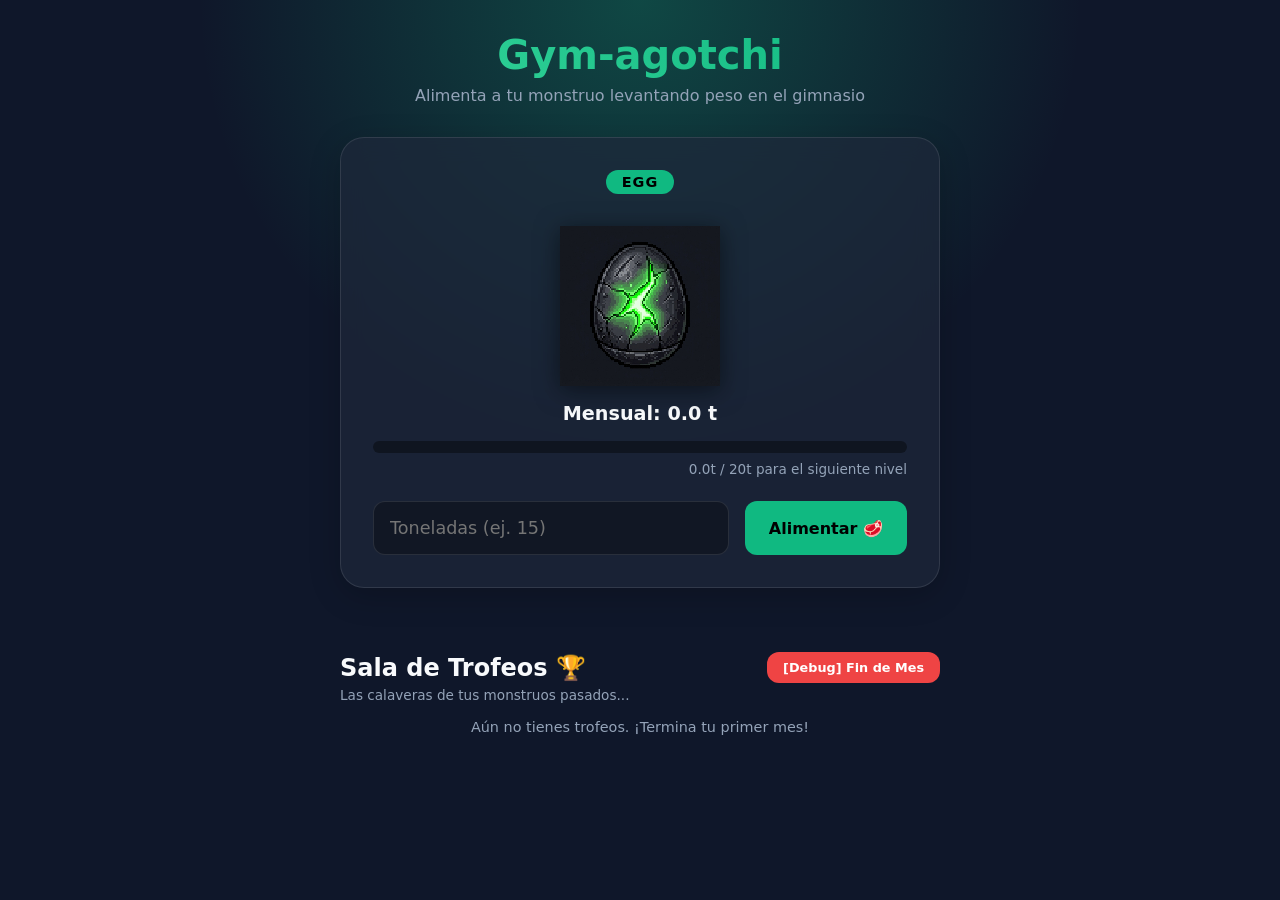
<file: index.html>
<!DOCTYPE html>
<html lang="es">
<head>
  <meta charset="UTF-8">
  <meta name="viewport" content="width=device-width, initial-scale=1.0, maximum-scale=1.0, user-scalable=no">
  <meta name="theme-color" content="#121212">
  <title>Gym-agotchi</title>
  <link rel="manifest" href="manifest.json">
  <link rel="stylesheet" href="css/style.css">
</head>
<body>
  <div class="container">
    <header>
      <h1>Gym-agotchi</h1>
      <div class="subtitle">Alimenta a tu monstruo levantando peso en el gimnasio</div>
    </header>

    <!-- Monster Card -->
    <div class="card">
      <div class="level-badge" id="level-name">Egg</div>
      
      <div class="monster-stage" id="monster-container">
        <!-- Image or emoji will be injected here -->
      </div>

      <div style="font-weight: bold; font-size: 1.2rem; margin-bottom: 1rem;" id="current-volume">Mensual: 0 t</div>

      <div class="progress-container">
        <div class="progress-bar" id="progress-bar"></div>
      </div>
      <div class="progress-text" id="progress-text">0t / 20t</div>

      <div class="input-group">
        <input type="number" id="volume-input" placeholder="Toneladas (ej. 15)" step="0.1" min="0">
        <button id="feed-btn">Alimentar 🥩</button>
      </div>
    </div>

    <!-- Trophy Room -->
    <div class="trophy-room">
      <div style="display:flex; justify-content:space-between; align-items:center;">
        <h2>Sala de Trofeos 🏆</h2>
        <button class="btn-danger" id="end-month-btn" style="padding: 0.5rem 1rem; font-size: 0.8rem;">[Debug] Fin de Mes</button>
      </div>
      <div class="subtitle" style="margin-top:0.25rem; font-size:0.85rem;">Las calaveras de tus monstruos pasados...</div>
      
      <div class="trophy-grid" id="trophy-grid">
        <!-- Trophies injected here -->
      </div>
    </div>
  </div>

  <script>
    if ('serviceWorker' in navigator) {
      window.addEventListener('load', () => {
        navigator.serviceWorker.register('sw.js')
          .then(reg => console.log('Service Worker registrado', reg))
          .catch(err => console.error('Error al registrar SW', err));
      });
    }
  </script>
  <script src="js/app.js"></script>
</body>
</html>
</file>
<file: css/style.css>
:root {
  --bg-dark: #0f172a;
  --bg-card: rgba(30, 41, 59, 0.7);
  --bg-card-hover: rgba(30, 41, 59, 0.9);
  --text-main: #f8fafc;
  --text-muted: #94a3b8;
  --accent: #10b981;
  --accent-glow: rgba(16, 185, 129, 0.3);
  --danger: #ef4444;
  --border: rgba(255, 255, 255, 0.1);
}

* {
  box-sizing: border-box;
  margin: 0;
  padding: 0;
  font-family: 'Inter', system-ui, -apple-system, sans-serif;
}

body {
  background-color: var(--bg-dark);
  color: var(--text-main);
  min-height: 100vh;
  display: flex;
  flex-direction: column;
  align-items: center;
  padding: 2rem 1rem;
  background-image: radial-gradient(circle at top, var(--accent-glow) 0%, transparent 40%);
}

.container {
  max-width: 600px;
  width: 100%;
  display: flex;
  flex-direction: column;
  gap: 2rem;
}

header {
  text-align: center;
}

h1 {
  font-size: 2.5rem;
  font-weight: 800;
  background: -webkit-linear-gradient(45deg, #34d399, #10b981);
  -webkit-background-clip: text;
  -webkit-text-fill-color: transparent;
  margin-bottom: 0.5rem;
}

.subtitle {
  color: var(--text-muted);
  font-size: 1rem;
}

/* Glassmorphism Card */
.card {
  background: var(--bg-card);
  backdrop-filter: blur(12px);
  -webkit-backdrop-filter: blur(12px);
  border: 1px solid var(--border);
  border-radius: 1.5rem;
  padding: 2rem;
  box-shadow: 0 8px 32px rgba(0, 0, 0, 0.2);
  display: flex;
  flex-direction: column;
  align-items: center;
  position: relative;
  overflow: hidden;
}

/* Tamagotchi Stage */
.monster-stage {
  width: 160px;
  height: 160px;
  display: flex;
  justify-content: center;
  align-items: center;
  margin: 1rem 0;
  background: radial-gradient(circle, rgba(255,255,255,0.05) 0%, transparent 70%);
  border-radius: 50%;
  animation: float 4s ease-in-out infinite;
}

.monster-img {
  width: 100%;
  height: 100%;
  object-fit: contain;
  image-rendering: pixelated; /* Crucial for pixel art */
  filter: drop-shadow(0 4px 12px rgba(0,0,0,0.5));
  transition: transform 0.3s ease;
}

.monster-emoji {
  font-size: 5rem;
  filter: drop-shadow(0 4px 12px rgba(0,0,0,0.5));
}

@keyframes float {
  0% { transform: translateY(0px); }
  50% { transform: translateY(-10px); }
  100% { transform: translateY(0px); }
}

.level-badge {
  background: var(--accent);
  color: #000;
  font-weight: bold;
  padding: 0.25rem 1rem;
  border-radius: 1rem;
  font-size: 0.9rem;
  text-transform: uppercase;
  letter-spacing: 1px;
  margin-bottom: 1rem;
}

/* Progress Bar */
.progress-container {
  width: 100%;
  background: rgba(0,0,0,0.4);
  border-radius: 1rem;
  height: 12px;
  margin-bottom: 0.5rem;
  overflow: hidden;
}

.progress-bar {
  height: 100%;
  background: linear-gradient(90deg, #34d399, #10b981);
  border-radius: 1rem;
  width: 0%;
  transition: width 0.5s ease-out;
}

.progress-text {
  font-size: 0.85rem;
  color: var(--text-muted);
  width: 100%;
  text-align: right;
}

/* Input Form */
.input-group {
  display: flex;
  gap: 1rem;
  width: 100%;
  margin-top: 1.5rem;
}

input[type="number"] {
  flex: 1;
  background: rgba(0, 0, 0, 0.3);
  border: 1px solid var(--border);
  color: white;
  padding: 1rem;
  border-radius: 0.75rem;
  font-size: 1.1rem;
  outline: none;
  transition: border-color 0.2s;
}

input[type="number"]:focus {
  border-color: var(--accent);
}

button {
  background: var(--accent);
  color: #000;
  border: none;
  padding: 1rem 1.5rem;
  border-radius: 0.75rem;
  font-weight: 700;
  font-size: 1rem;
  cursor: pointer;
  transition: transform 0.1s, filter 0.2s;
}

button:hover {
  filter: brightness(1.1);
}

button:active {
  transform: scale(0.97);
}

button.btn-danger {
  background: var(--danger);
  color: white;
}

/* Trophy Room */
.trophy-room {
  margin-top: 2rem;
}

.trophy-grid {
  display: grid;
  grid-template-columns: repeat(auto-fill, minmax(80px, 1fr));
  gap: 1rem;
  margin-top: 1rem;
}

.trophy-card {
  background: rgba(0,0,0,0.3);
  border: 1px solid var(--border);
  border-radius: 1rem;
  padding: 1rem;
  display: flex;
  flex-direction: column;
  align-items: center;
  gap: 0.5rem;
  text-align: center;
  transition: transform 0.2s;
}

.trophy-card:hover {
  transform: translateY(-5px);
  background: rgba(0,0,0,0.5);
}

.skull-img {
  width: 48px;
  height: 48px;
  image-rendering: pixelated;
}

.skull-emoji {
  font-size: 2rem;
}

.trophy-month {
  font-size: 0.75rem;
  color: var(--text-muted);
}
</file>
